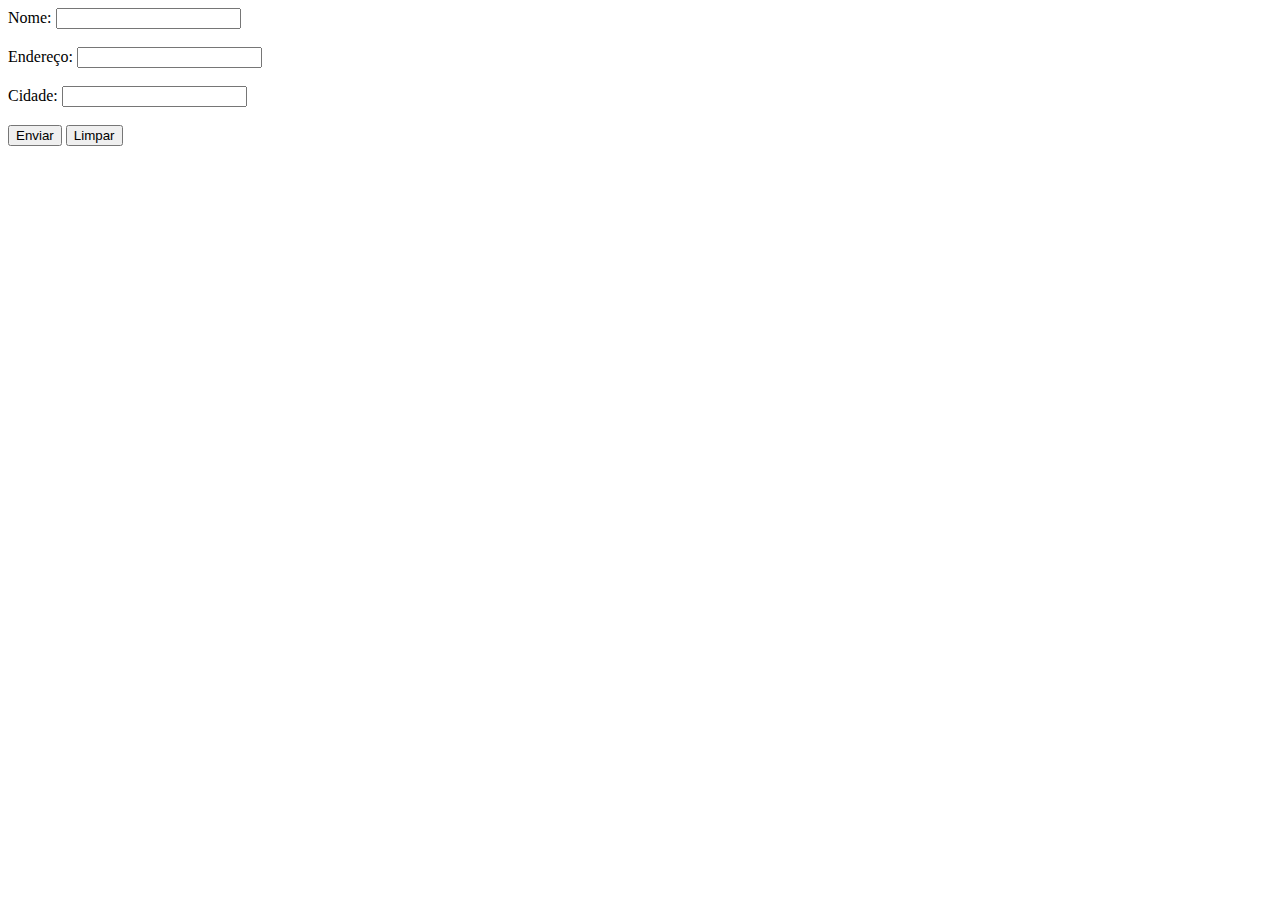
<file: Aula-04/index.html>
<!DOCTYPE html>
<html lang="pt-br">

<head>
    <meta charset="UTF-8">
    <meta name="viewport" content="width=device-width, initial-scale=1.0">
    <title>Formulário de Cadastro</title>
</head>

<body>
    <form name="cadastro" action="cadastro.php" method="post">
        <label for="nome">Nome:</label>
        <input type="text" name="nome" id="nome" required><br><br>

        <label for="endereco">Endereço:</label>
        <input type="text" name="endereco" id="endereco" required><br><br>

        <label for="cidade">Cidade:</label>
        <input type="text" name="cidade" id="cidade" required><br><br>

        <input type="submit" value="Enviar">
        <input type="reset" name="btnResetar" value="Limpar">
    </form>
</body>

</html>
</file>
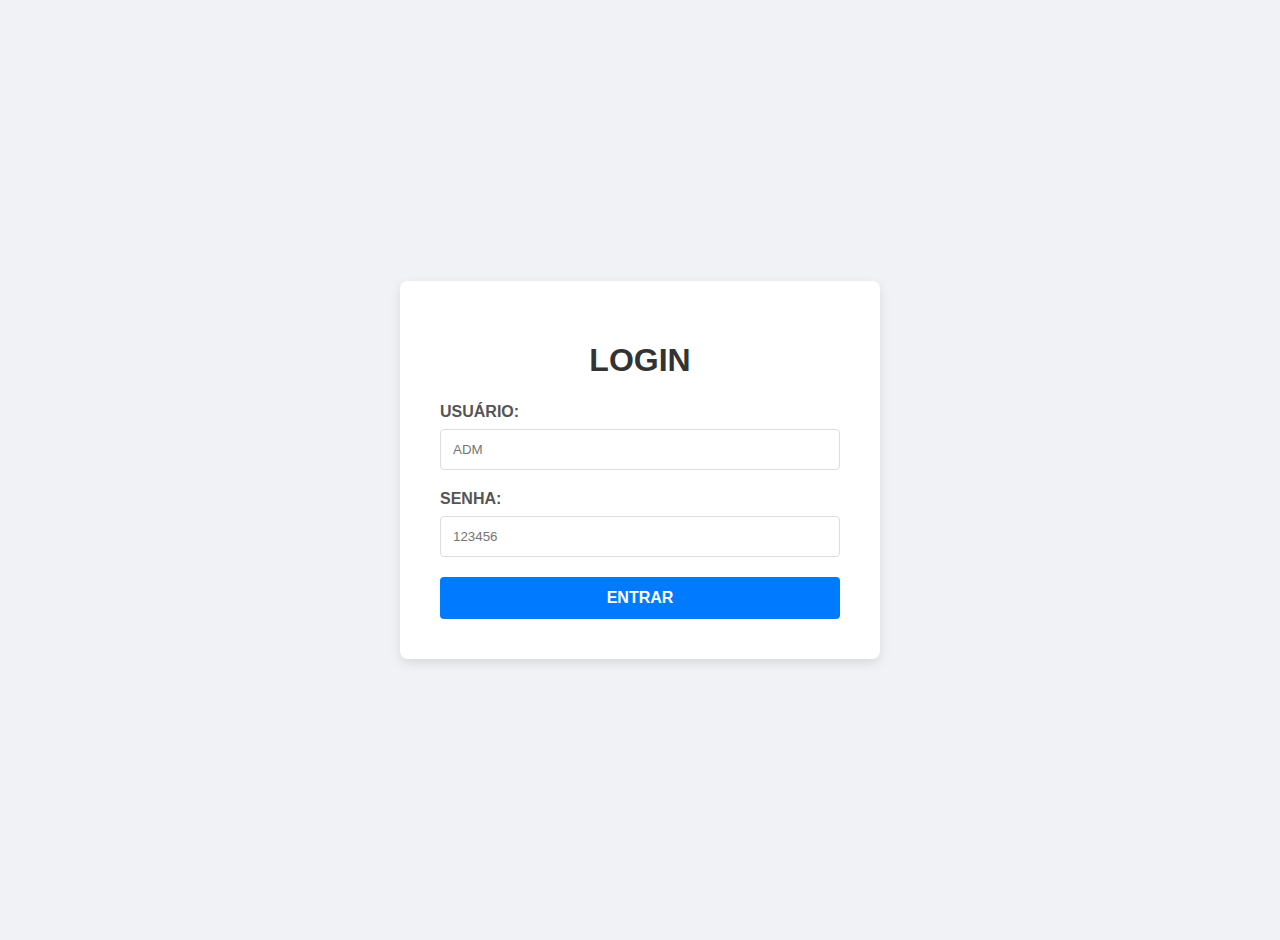
<file: Atividade-01/login.html>
<!DOCTYPE html>
<html lang="pt-BR">

<head>
    <meta charset="UTF-8">
    <title>[ LOGIN ]</title>
    <link rel="stylesheet" href="styles.css">
</head>

<body class="login-body">
    <div class="login-container">
        <h1>LOGIN</h1>
        <form action="login.php" method="POST">
            <label for="usuario">USUÁRIO:</label>
            <input type="text" id="usuario" name="usuario" placeholder="ADM" required>

            <label for="senha">SENHA:</label>
            <input type="password" id="senha" name="senha" placeholder="123456" required>

            <input type="submit" value="ENTRAR">
        </form>
    </div>
</body>

</html>
</file>
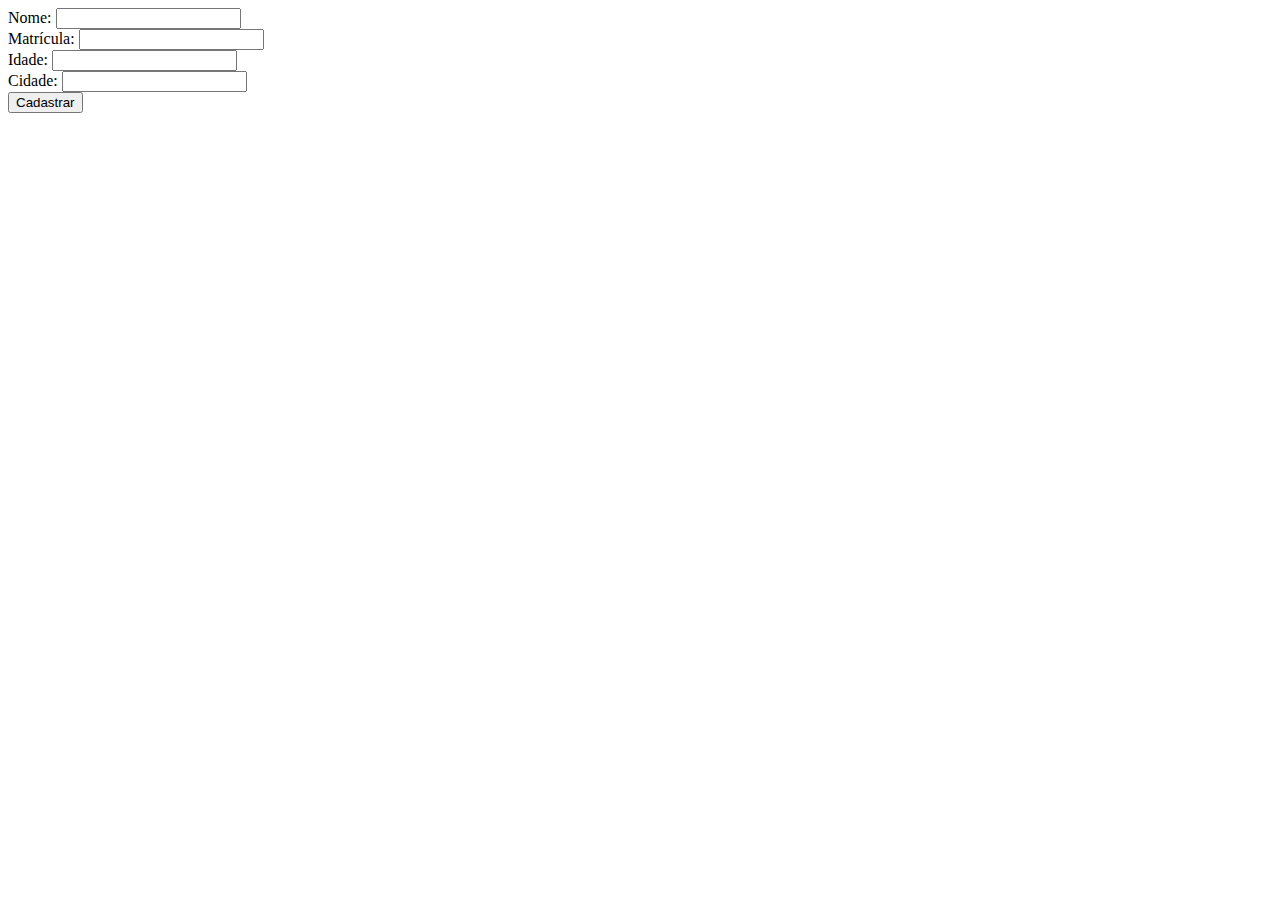
<file: Aula-05/cadastro.html>
<!DOCTYPE html>
<html lang="pt-br">

<head>
    <meta charset="UTF-8">
    <meta name="viewport" content="width=device-width, initial-scale=1.0">
    <title>Cadastro de Usuário</title>
</head>

<body>
    <form action="cadastro.php" method="post">
        <label for="">Nome:</label>
        <input type="text" name="nome">
        <br>
        <label for="">Matrícula:</label>
        <input type="text" name="matricula">
        <br>
        <label for="">Idade:</label>
        <input type="text" name="idade">
        <br>
        <label for="">Cidade:</label>
        <input type="text" name="cidade">
        <br>
        <button>Cadastrar</button>
    </form>
</body>

</html>
</file>
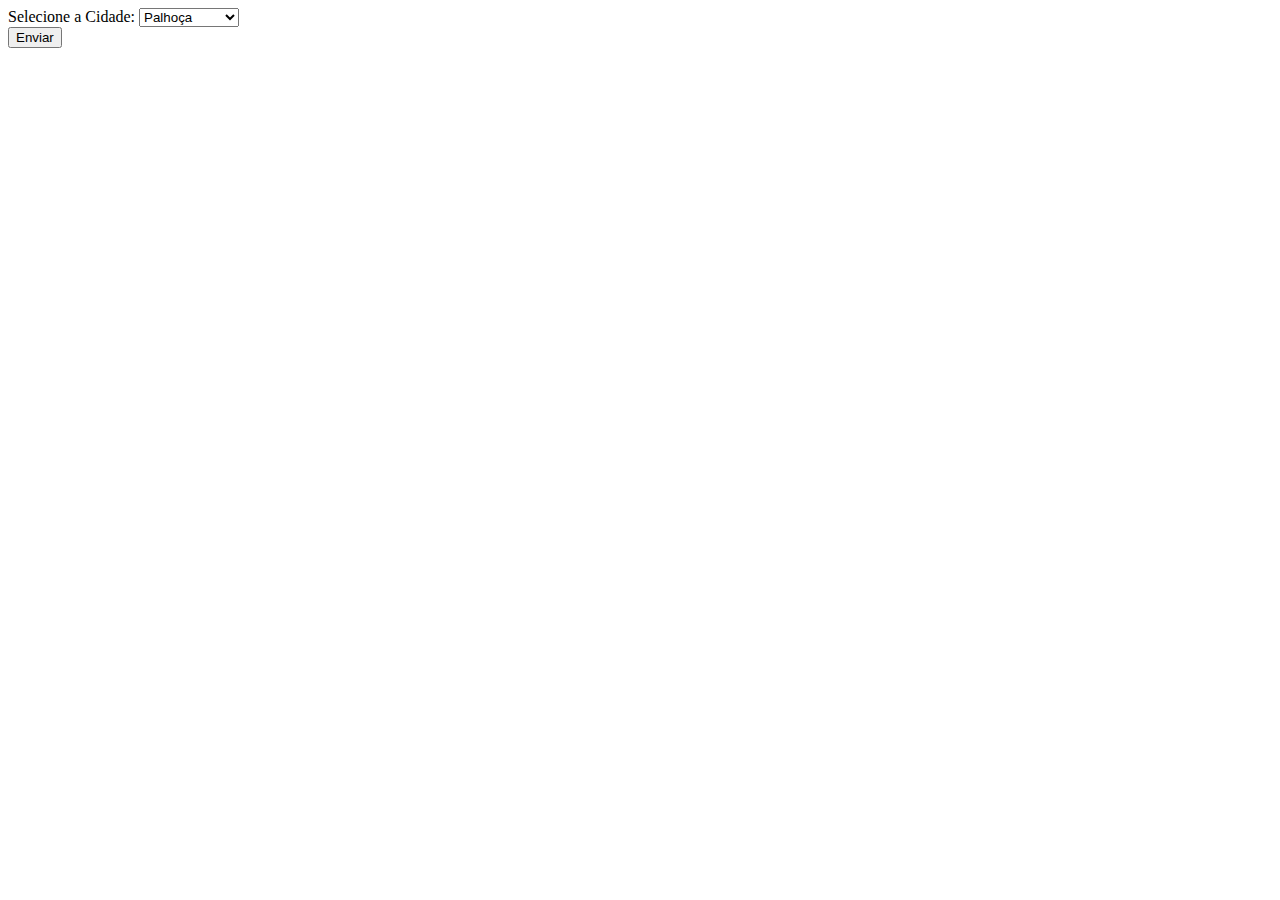
<file: Aula-06/pesquisa.html>
<!DOCTYPE html>
<html lang="pt-br">

<head>
    <meta charset="UTF-8">
    <meta name="viewport" content="width=device-width, initial-scale=1.0">
    <!-- <link rel="stylesheet" href="style.css"> -->
    <title>Pesquisando Cadastros por Cidade</title>
</head>

<body>
    <form name="pesquisa" action="pesquisa-cidade.php" method="post">
        <!-- rótulo para a seleção de cidade -->
        <label>Selecione a Cidade: </label>
        <!-- elemento de seleção (dropdown) com o nome "cidade"  -->
        <select name="cidade">
            <option value="palhoca">Palhoça</option>
            <option value="santo-amaro">Santo Amaro</option>
            <option value="sao-jose">São José</option>
            <option value="biguacu">Biguaçu</option>
            <option value="florianopolis">Florianópolis</option>
        </select><br>
        <input type="submit" name="enviar" value="Enviar">
    </form>

</body>

</html>
</file>
<file: Atividade-01/styles.css>
body {
    font-family: Arial, sans-serif;
    padding: 20px;
}

/* Cores dos Resultados */
.resultado-pos {
    /* Usado para Positivo, Sucesso, Aprovado, Logado, Par (Ex. 5 - Par é Amarelo) */
    color: #008000;
    /* Verde */
    font-weight: bold;
}

.resultado-neg {
    /* Usado para Negativo, Erro, Reprovado */
    color: #FF0000;
    /* Vermelho */
    font-weight: bold;
}

.resultado-zero {
    /* Usado para Igual a Zero */
    color: #0000FF;
    /* Azul */
    font-weight: bold;
}

/* Específicos do Exercício 5 */
.resultado-par {
    /* Amarelo para Par, conforme Ex. 5 */
    color: #CCCC00;
    font-weight: bold;
}

.resultado-impar {
    /* Roxo para Ímpar, conforme Ex. 5 */
    color: #800080;
    font-weight: bold;
}

/* Estilos de Estrutura */
.container {
    max-width: 600px;
    margin: 0 auto;
    padding: 20px;
    border: 1px solid #ccc;
    border-radius: 8px;
}

/* Estilo para a informação de autenticação */
.auth-info {
    position: fixed;
    top: 10px;
    right: 20px;
    padding: 10px;
    background-color: #f0f0f0;
    border: 1px solid #ddd;
    border-radius: 5px;
    font-size: 0.9em;
}

.button-logout {
    margin-left: 10px;
    padding: 5px 10px;
    text-decoration: none;
    background-color: #f44336;
    color: white;
    border-radius: 4px;
}

/* Estilo para o histórico de cookies */
.historico {
    margin-top: 15px;
    padding: 10px;
    border: 1px dashed #aaa;
    background-color: #f9f9f9;
    font-size: 0.9em;
}

/* Botão de voltar */
.btn-voltar {
    display: inline-block;
    margin-top: 20px;
    padding: 10px 15px;
    background-color: #5cb85c;
    color: white;
    text-decoration: none;
    border-radius: 5px;
}

.resultado-sucesso {
    background-color: #d4edda;
    /* Fundo verde claro */
    color: #155724;
    padding: 15px;
    border: 1px solid #c3e6cb;
    border-radius: 5px;
    margin-top: 20px;
}

.resultado-erro {
    background-color: #f8d7da;
    /* Fundo vermelho claro */
    color: #721c24;
    padding: 15px;
    border: 1px solid #f5c6cb;
    border-radius: 5px;
    margin-top: 20px;
}

/* --- ADICIONADO: Estilos de texto para Exercício 6 --- */
.texto-verde {
    color: #28a745;
    font-weight: bold;
}

.texto-amarelo {
    color: #ffc107;
    font-weight: bold;
}

.texto-vermelho {
    color: #dc3545;
    font-weight: bold;
}

/* --- ADICIONADO: Estilos para Situação do Aluno (Ex. 8) --- */
.situacao-aprovado {
    background-color: #d4edda;
    /* Verde */
    color: #155724;
    padding: 15px;
    border: 1px solid #c3e6cb;
    border-radius: 5px;
    margin-top: 20px;
}

.situacao-recuperacao {
    background-color: #fff3cd;
    /* Amarelo */
    color: #856404;
    padding: 15px;
    border: 1px solid #ffeeba;
    border-radius: 5px;
    margin-top: 20px;
}

.situacao-reprovado {
    background-color: #f8d7da;
    /* Vermelho */
    color: #721c24;
    padding: 15px;
    border: 1px solid #f5c6cb;
    border-radius: 5px;
    margin-top: 20px;
}

/* --- ADICIONADO: Estilos para Classificação de Idade (Ex. 9) --- */
.idade-crianca {
    color: #007bff;
}

.idade-adolescente {
    color: #6f42c1;
}

.idade-adulto {
    color: #28a745;
}

.idade-idoso {
    color: #fd7e14;
}

/* --- estilos para a página de login --- */
.login-body {
    display: flex;
    justify-content: center;
    align-items: center;
    min-height: 100vh;
    background-color: #f0f2f5;

    margin: 0;
}

.login-container {
    background-color: #ffffff;
    padding: 40px;
    border-radius: 8px;
    box-shadow: 0 4px 12px rgba(0, 0, 0, 0.1);
    width: 100%;
    max-width: 400px;
    text-align: center;
}

.login-container h1 {
    margin-bottom: 24px;
    color: #333;
}

.login-container label {
    display: block;
    text-align: left;
    margin-bottom: 8px;
    font-weight: bold;
    color: #555;
}

.login-container input[type="text"],
.login-container input[type="password"] {
    width: 100%;
    padding: 12px;
    margin-bottom: 20px;
    border: 1px solid #ddd;
    border-radius: 4px;
    box-sizing: border-box;
    /* Garante que o padding não afete a largura total */
}

.login-container input[type="submit"] {
    width: 100%;
    padding: 12px;
    background-color: #007bff;
    /* Azul primário */
    color: white;
    border: none;
    border-radius: 4px;
    cursor: pointer;
    font-size: 16px;
    font-weight: bold;
    transition: background-color 0.3s ease;
}

.login-container input[type="submit"]:hover {
    background-color: #0056b3;
    /* Azul mais escuro no hover */
}
</file>
